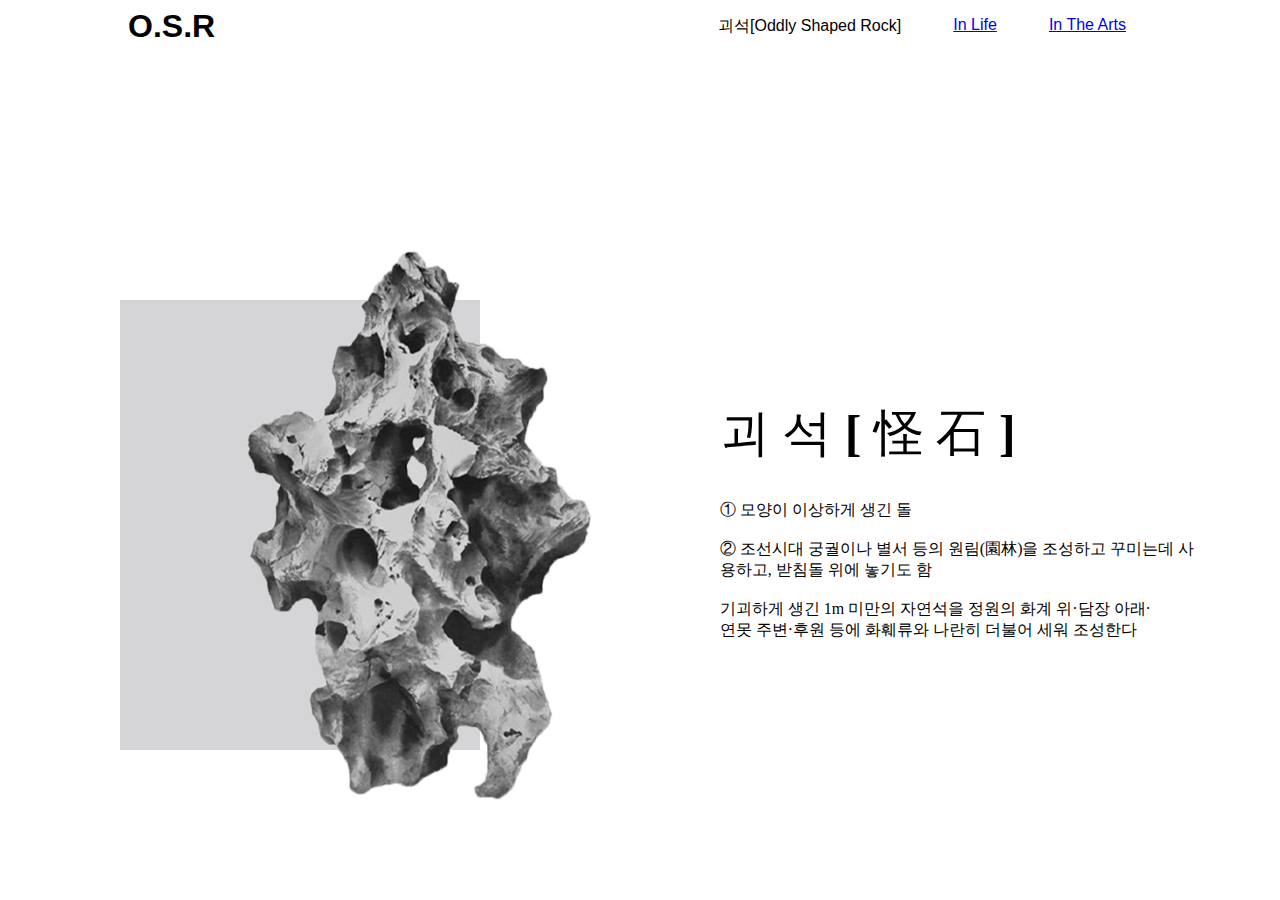
<file: index2.html>
<!DOCTYPE html>
<html lang="en">
<head>
    <meta charset="UTF-8">
    <meta http-equiv="X-UA-Compatible" content="IE=edge">
    <meta name="viewport" content="width=device-width, initial-scale=1.0">
    <title>괴석 [ODDLY SHAPED ROCK]</title>
    <link rel="stylesheet" href="myStyle2.css">
</head>
<body>
    <div class="container">
        <div class="header">
            <h1><a href="index.html">O.S.R</a></h1>
            <div class="nav">
                <ul>
                    <li>괴석[Oddly Shaped Rock]</a></li>
                    <li><a href="index3.html">In Life</a></li>
                    <li><a href="index4.html">In The Arts</a></li>
                </ul>
            </div>
        </div>
    </div>
    <section>
        <div class="row h-300">
            <div class="col-1"></div>
            <div class="col-3"></div>
            <div class="col-2"></div>
            <div class="col-4"></div>
        </div>
    </section>
    <section>
        <div class="row h-500">
            <div class="col-1"></div>
            <div class="col-3 h-450 bg-gy "></div>
            <div id="bgimg">
                <img src="images/rock2.png" alt="">
            </div>
            <div class="col-2"></div>
            
            <div class="col-4 h-300">
                <div class="h-100"></div>
                <div id="tyb">
                    괴 석 [ 怪 石 ]
                </div>
                <div>
                    ① 모양이 이상하게 생긴 돌<br><br>
                    ② 조선시대 궁궐이나 별서 등의 원림(園林)을 조성하고 꾸미는데 사용하고, 받침돌 위에 놓기도 함<br><br>
                    기괴하게 생긴 1m 미만의 자연석을 정원의 화계 위·담장 아래·<br>연못 주변·후원 등에 화훼류와 나란히 더불어 세워 조성한다
                </div>
               
            </div>
        </div>
    </section>
    
</body>
</html>
</file>
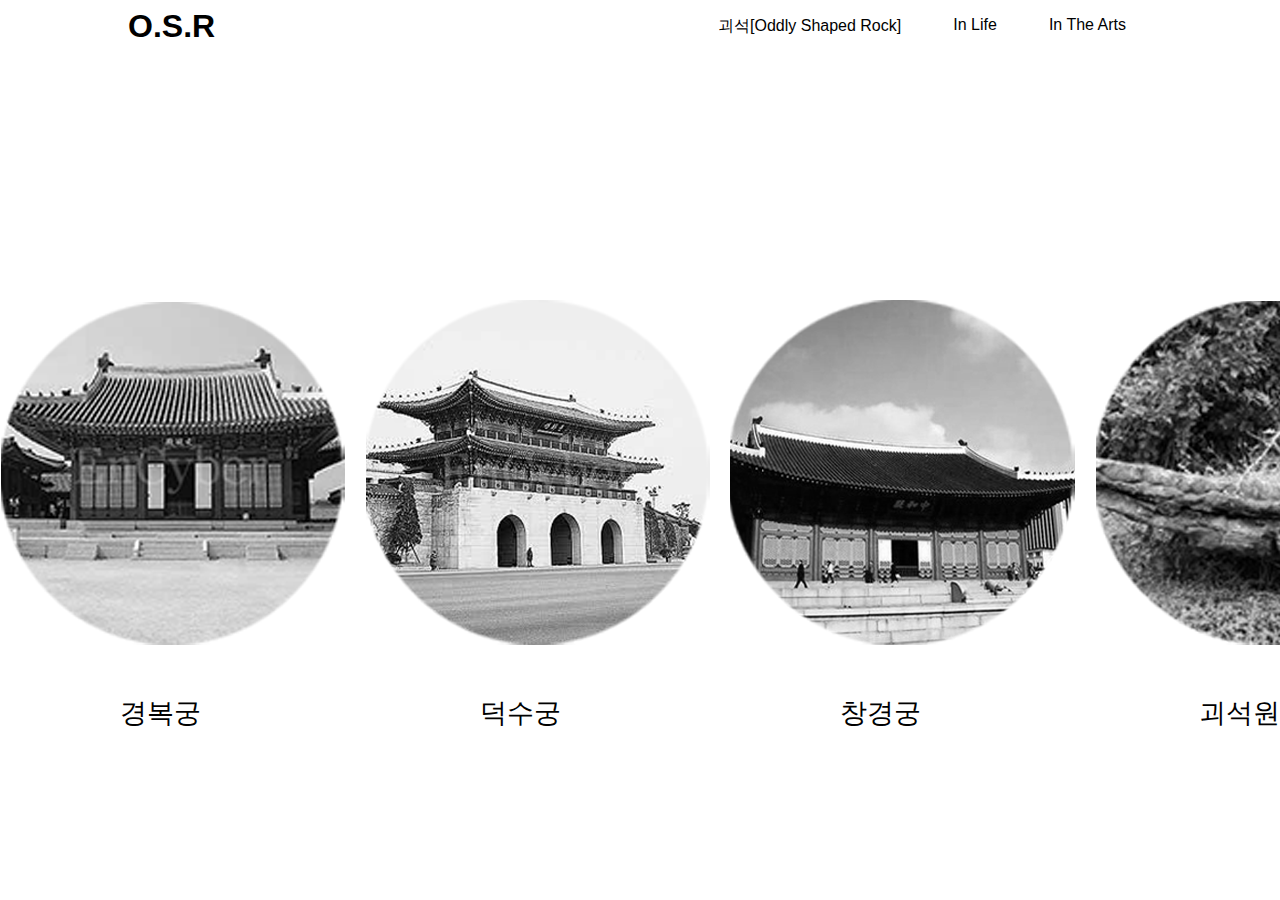
<file: index3.html>
<!DOCTYPE html>
<html lang="en">
<head>
    <meta charset="UTF-8">
    <meta http-equiv="X-UA-Compatible" content="IE=edge">
    <meta name="viewport" content="width=device-width, initial-scale=1.0">
    <title>In Life</title>
    <link rel="stylesheet" href="myStyle2.css">
</head>
<body>
    <div class="container">
        <div class="header">
            <h1><a href="index.html">O.S.R</a></h1>
            <div class="nav">
                <ul>
                    <li>괴석[Oddly Shaped Rock]</a></li>
                    <li>In Life</a></li>
                    <li>In The Arts</a></li>
                </ul>
            </div>
        </div>
    </div>
    <div class="col-12 h-300"></div>
    <div class="row">
        
        <img src="images/KakaoTalk_20220620_064222049.png" alt="">
        <div class="col-21"></div>
        <img src="images/KakaoTalk_20220620_064222049_01.png" alt="">
        <div class="col-21"></div>
        <img src="images/KakaoTalk_20220620_064222049_02.png" alt="">
        <div class="col-21"></div>
        <img src="images/KakaoTalk_20220620_064222049_03.png" alt="">
        
    </div>
    <div class="h-50"></div>
    <div id="typee" class="row">
        <div class="col-1"></div>
        <div class="col-1">경복궁</div>
        <div class="col-2"></div>
        <div class="col-1">덕수궁</div>
        <div class="col-2"></div>
        <div class="col-1">창경궁</div>
        <div class="col-2"></div>
        <div class="col-1">괴석원</div>
    </div>
</body>
</html>
</file>
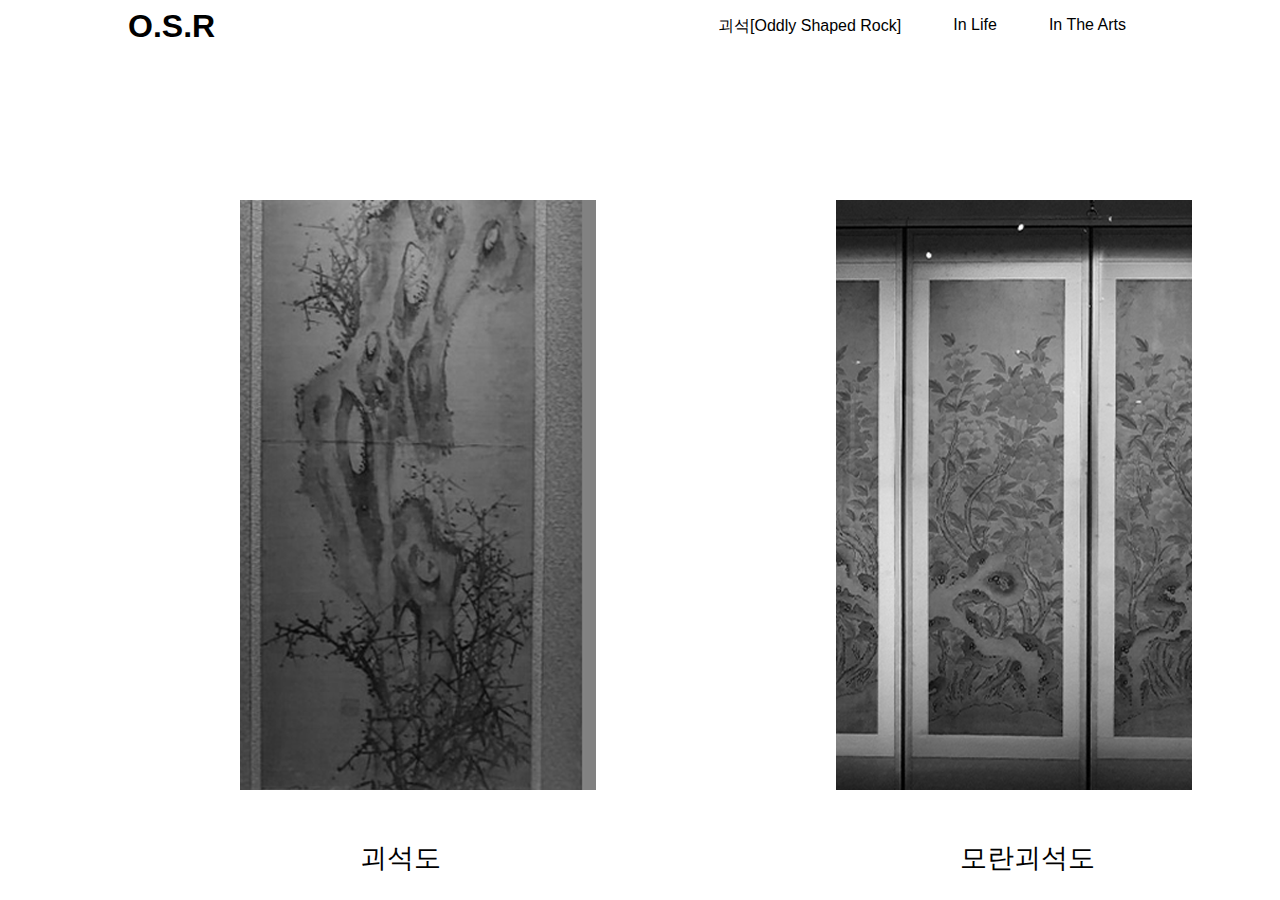
<file: index4.html>
<!DOCTYPE html>
<html lang="en">
<head>
    <meta charset="UTF-8">
    <meta http-equiv="X-UA-Compatible" content="IE=edge">
    <meta name="viewport" content="width=device-width, initial-scale=1.0">
    <title>In The Arts</title>
    <link rel="stylesheet" href="myStyle2.css">

</head>
<body>
    <div class="container">
        <div class="header">
            <h1><a href="index.html">O.S.R</a></h1>
            <div class="nav">
                <ul>
                    <li>괴석[Oddly Shaped Rock]</a></li>
                    <li>In Life</a></li>
                    <li>In The Arts</a></li>
                </ul>
            </div>
        </div>
    </div>
    <div class="h-200"></div>
    <div class="row">
        <div class="col-2"></div>
        <img src="images/1212.png" alt="">
        <div class="col-2"></div>
        <img src="images/2121.png" alt="">

    </div>
    <div class="h-50"></div>
    <div id="typee" class="row">
        <div class="col-3"></div>
        <div id="typeee" class="col-2">괴석도</div>
        <div class="col-3"></div>
        <div id="typeee" class="col-2">모란괴석도</div>
        <div class="col-2"></div>
        
    </div>
</body>
</html>
</file>
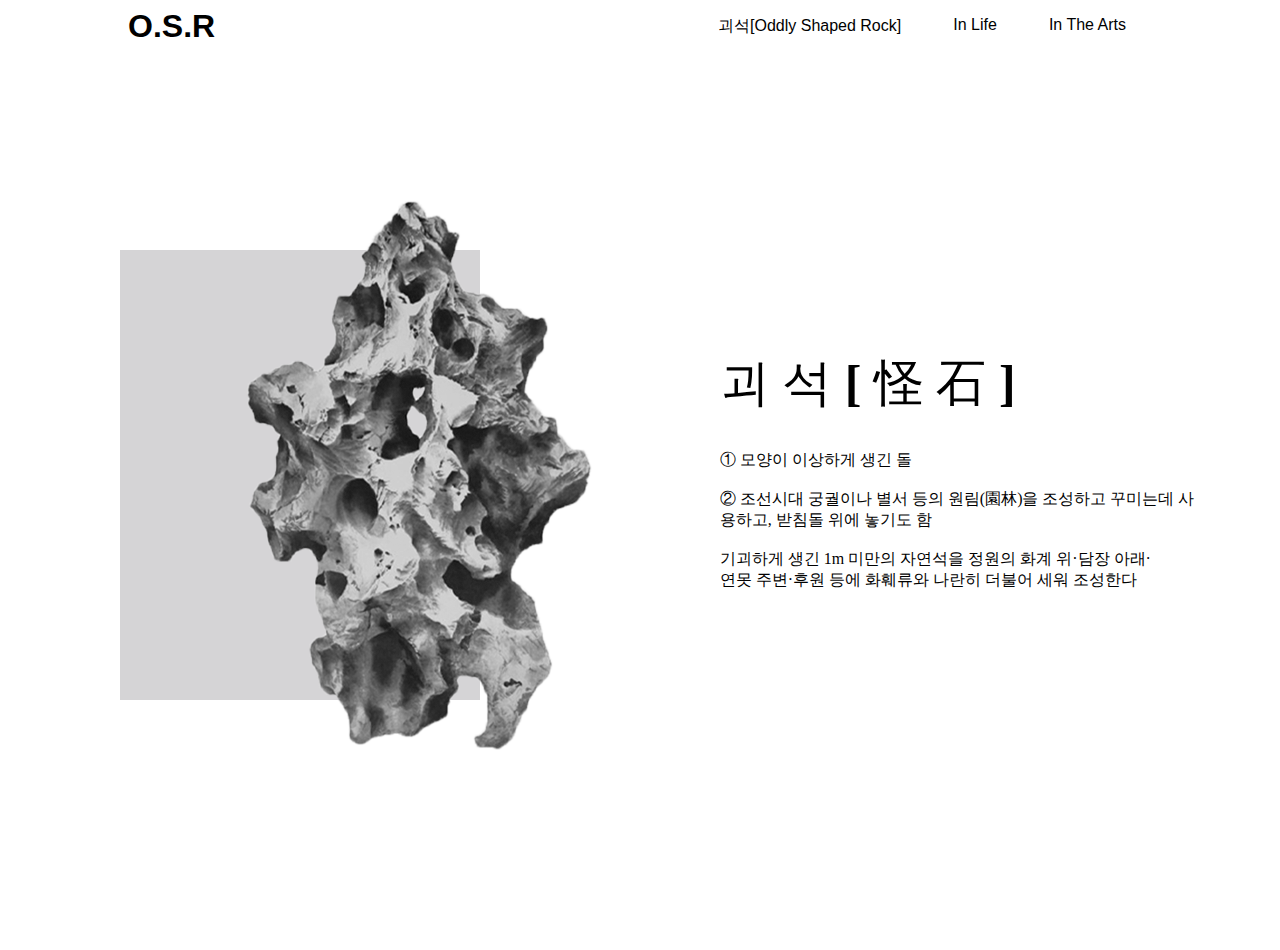
<file: 2022820098_osr/index2.html>
<!DOCTYPE html>
<html lang="en">
<head>
    <meta charset="UTF-8">
    <meta http-equiv="X-UA-Compatible" content="IE=edge">
    <meta name="viewport" content="width=device-width, initial-scale=1.0">
    <title>괴석 [ODDLY SHAPED ROCK]</title>
    <link rel="stylesheet" href="myStyle2.css">
</head>
<body>
    <div class="container">
        <div class="header">
            <h1><a href="index.html">O.S.R</a></h1>
            <div class="nav">
                <ul>
                    <li><a href="index2.html">괴석[Oddly Shaped Rock]</a></li>
                    <li><a href="index3.html">In Life</a></li>
                    <li><a href="index4.html">In The Arts</a></li>
                </ul>
            </div>
        </div>
    </div>
    <section>
        <div class="row h-250">
            <div class="col-12"></div>
        </div>
    </section>
    <section>
        <div class="row h-500">
            <div class="col-1"></div>
            <div class="col-3 h-450 bg-gy "></div>
            <div id="bgimg">
                <img src="images/rock2.png" alt="">
            </div>
            <div class="col-2"></div>
            
            <div class="col-4 h-300">
                <div class="h-100"></div>
                <div id="tyb">
                    괴 석 [ 怪 石 ]
                </div>
                <div>
                    ① 모양이 이상하게 생긴 돌<br><br>
                    ② 조선시대 궁궐이나 별서 등의 원림(園林)을 조성하고 꾸미는데 사용하고, 받침돌 위에 놓기도 함<br><br>
                    기괴하게 생긴 1m 미만의 자연석을 정원의 화계 위·담장 아래·<br>연못 주변·후원 등에 화훼류와 나란히 더불어 세워 조성한다
                </div>
               
            </div>
        </div>
    </section>
    <section>
        <div class="row h-200">
            <div class="col-12"></div>
        </div>
    </section>
    
</body>
</html>
</file>
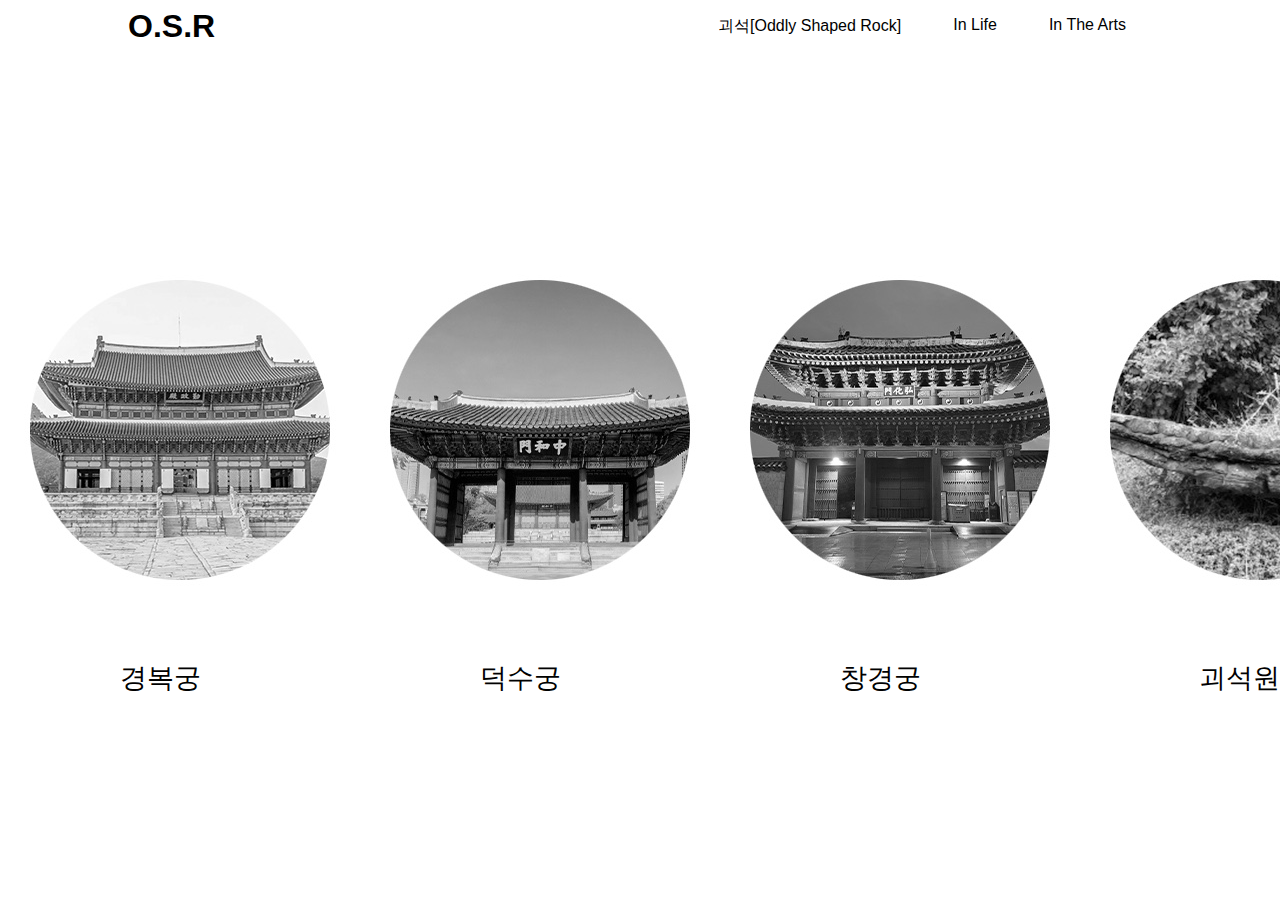
<file: 2022820098_osr/index3.html>
<!DOCTYPE html>
<html lang="en">
<head>
    <meta charset="UTF-8">
    <meta http-equiv="X-UA-Compatible" content="IE=edge">
    <meta name="viewport" content="width=device-width, initial-scale=1.0">
    <title>In Life</title>
    <link rel="stylesheet" href="myStyle2.css">
</head>
<body>
    <div class="container">
        <div class="header">
            <h1><a href="index.html">O.S.R</a></h1>
            <div class="nav">
                <ul>
                    <li>괴석[Oddly Shaped Rock]</a></li>
                    <li>In Life</a></li>
                    <li>In The Arts</a></li>
                </ul>
            </div>
        </div>
    </div>
    <div class="col-12 h-250"></div>
    <div class="row">
        
        <img src="images/1.jpg" alt="">
        <div class="col-21"></div>
        <img src="images/2.jpg" alt="">
        <div class="col-21"></div>
        <img src="images/3.jpg" alt="">
        <div class="col-21"></div>
        <img src="images/4.jpg" alt="">
        
    </div>
    <div class="h-50"></div>
    <div id="typee" class="row">
        <div class="col-1"></div>
        <div class="col-1">경복궁</div>
        <div class="col-2"></div>
        <div class="col-1">덕수궁</div>
        <div class="col-2"></div>
        <div class="col-1">창경궁</div>
        <div class="col-2"></div>
        <div class="col-1">괴석원</div>
    </div>
    <div class="col-12 h-200"></div>
</body>
</html>
</file>
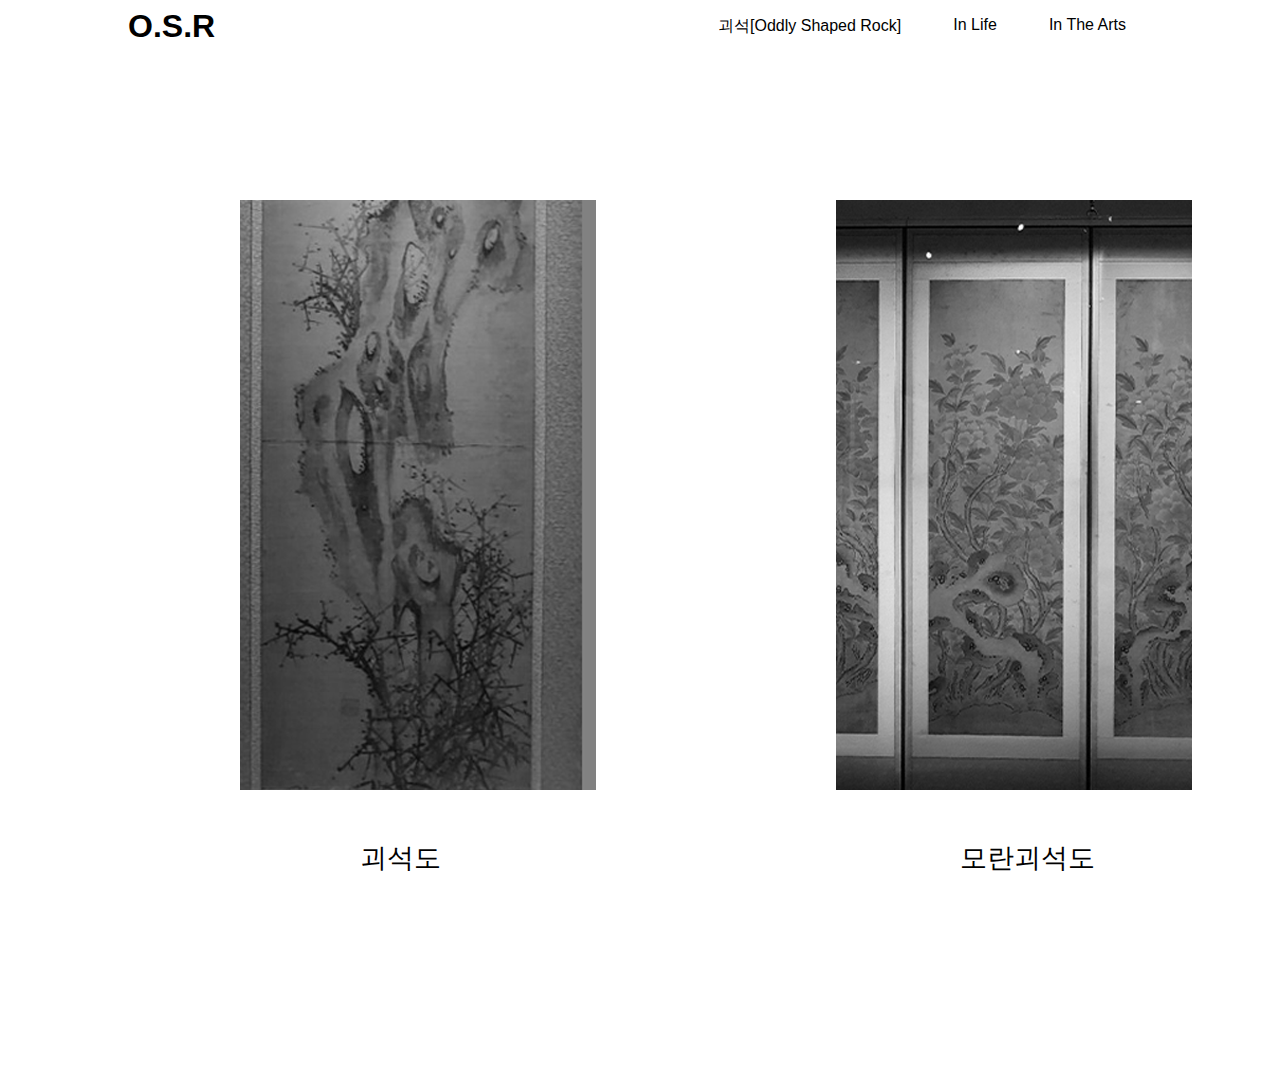
<file: 2022820098_osr/index4.html>
<!DOCTYPE html>
<html lang="en">
<head>
    <meta charset="UTF-8">
    <meta http-equiv="X-UA-Compatible" content="IE=edge">
    <meta name="viewport" content="width=device-width, initial-scale=1.0">
    <title>In The Arts</title>
    <link rel="stylesheet" href="myStyle2.css">

</head>
<body>
    <div class="container">
        <div class="header">
            <h1><a href="index.html">O.S.R</a></h1>
            <div class="nav">
                <ul>
                    <li>괴석[Oddly Shaped Rock]</a></li>
                    <li>In Life</a></li>
                    <li>In The Arts</a></li>
                </ul>
            </div>
        </div>
    </div>
    <div class="h-200"></div>
    <div class="row">
        <div class="col-2"></div>
        <img src="images/1212.png" alt="">
        <div class="col-2"></div>
        <img src="images/2121.png" alt="">

    </div>
    <div class="h-50"></div>
    <div id="typee" class="row">
        <div class="col-3"></div>
        <div id="typeee" class="col-2">괴석도</div>
        <div class="col-3"></div>
        <div id="typeee" class="col-2">모란괴석도</div>
        <div class="col-2"></div>
        
    </div>
    <div class="h-200"></div>

</body>
</html>
</file>
<file: myStyle2.css>
*{
    margin: 0px;
}


.row{
    position: relative;
    display: flex;
    width: 1440px;
    margin: auto;
    
}


.container{
    width: 100%;
    height: 100%;
    position: absolute;
    background-repeat: no-repeat;
    background-position: center;
    background-size: 100%;
}

.container .header{
    width: 80%;
    height: 53px;
    margin: 0 auto;
    display: flex;
    justify-content: space-between;
    align-items: center;
}

.container .header h1 a{
    font-family: 'Roboto', sans-serif;
    text-decoration: none;
    color: black;
}


.container .nav{
    width: 500px;
}

.nav ul{
    display:flex;
    justify-content: space-around;
}

.nav ul li{
    list-style: none;
    color: black;
    font-family: 'Roboto', sans-serif;
}


.container .nav ul li:hover{
    color: rgb(135, 132, 137);
}

.col-1{width: 8.33%;}
.col-2{width: 16.66%;}
.col-3{width: 25%;}
.col-4{width: 33.33%;}
.col-5{width: 41.66%;}
.col-6{width: 50%;}
.col-7{width: 58.33%;}
.col-8{width: 66.66%;}
.col-9{width: 75%;}
.col-10{width: 83.33%;}
.col-11{width: 91.66%;}
.col-12{width: 100%;}

.col-21{width: 21px;}


.h-50{height: 50px;}
.h-100{height: 100px;}
.h-200{height: 200px;}
.h-250{height: 250px;}
.h-300{height: 300px;}
.h-400{height: 400px;}
.h-450{height: 450px;}
.h-500{height: 500px;}


.bg-gray{background-color: gray;}
.bg-white{background-color: white;}
.bg-yg{background-color: yellowgreen;}
.bg-gy{background-color: #d5d4d6;}


#bgimg{
    width: 350px;
    height: 550px;
    position: absolute;
    z-index: 2;
    top: -50px;
    left: 244px;
}


#tyb{
    font-weight: 550;
    font-size: 50px;
    height: 100px;
}

#typee{
    font-size: 27px;
    
}
</file>
<file: 2022820098_osr/myStyle2.css>
*{
    margin: 0px;
}


a{
    text-decoration: none;
    color: black;
}


.row{
    position: relative;
    display: flex;
    width: 1440px;
    margin: auto;
    
}


.container{
    width: 100%;
    height: 100%;
    position: absolute;
    background-repeat: no-repeat;
    background-position: center;
    background-size: 100%;
}

.container .header{
    width: 80%;
    height: 53px;
    margin: 0 auto;
    display: flex;
    justify-content: space-between;
    align-items: center;
}

.container .header h1 a{
    font-family: 'Roboto', sans-serif;
    text-decoration: none;
    color: black;
}


.container .nav{
    width: 500px;
}

.nav ul{
    display:flex;
    justify-content: space-around;
}

.nav ul li{
    list-style: none;
    color: black;
    font-family: 'Roboto', sans-serif;
    text-decoration: none;
}


.container .nav ul li:hover{
    color: rgb(135, 132, 137);
}

.col-1{width: 8.33%;}
.col-2{width: 16.66%;}
.col-3{width: 25%;}
.col-4{width: 33.33%;}
.col-5{width: 41.66%;}
.col-6{width: 50%;}
.col-7{width: 58.33%;}
.col-8{width: 66.66%;}
.col-9{width: 75%;}
.col-10{width: 83.33%;}
.col-11{width: 91.66%;}
.col-12{width: 100%;}

.col-21{width: 21px;}


.h-50{height: 50px;}
.h-100{height: 100px;}
.h-200{height: 200px;}
.h-250{height: 250px;}
.h-300{height: 300px;}
.h-400{height: 400px;}
.h-450{height: 450px;}
.h-500{height: 500px;}


.bg-gray{background-color: gray;}
.bg-white{background-color: white;}
.bg-yg{background-color: yellowgreen;}
.bg-gy{background-color: #d5d4d6;}


#bgimg{
    width: 350px;
    height: 550px;
    position: absolute;
    z-index: 2;
    top: -50px;
    left: 244px;
}


#tyb{
    font-weight: 550;
    font-size: 50px;
    height: 100px;
}

#typee{
    font-size: 27px;
    
}
</file>
